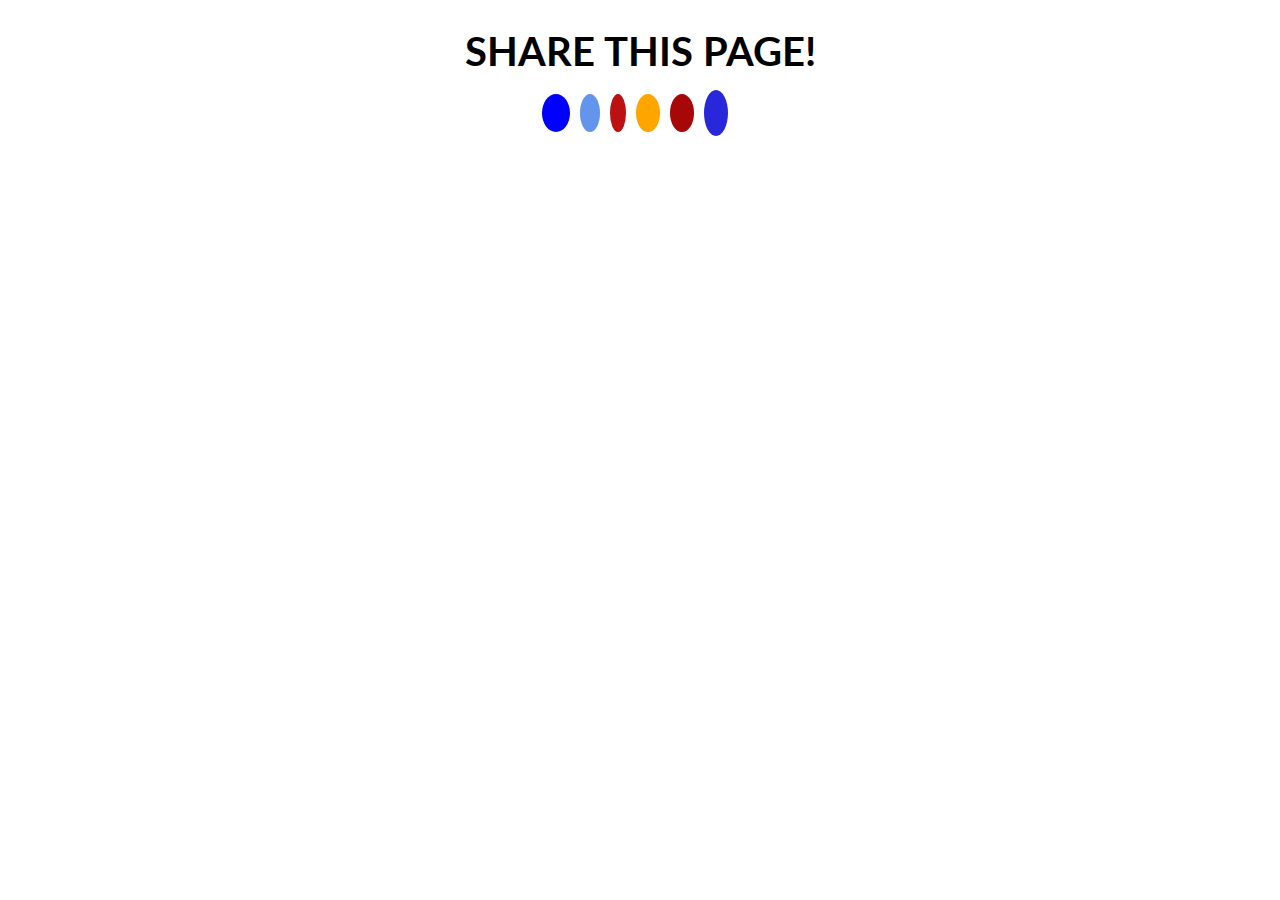
<file: SosialMediaTask/index.html>
<!DOCTYPE html>
<html lang="en">

<head>
    <meta charset="UTF-8">
    <meta http-equiv="X-UA-Compatible" content="IE=edge">
    <meta name="viewport" content="width=device-width, initial-scale=1.0">
    <link rel="stylesheet" href="https://cdnjs.cloudflare.com/ajax/libs/font-awesome/6.1.1/css/all.min.css"
        integrity="sha512-KfkfwYDsLkIlwQp6LFnl8zNdLGxu9YAA1QvwINks4PhcElQSvqcyVLLD9aMhXd13uQjoXtEKNosOWaZqXgel0g=="
        crossorigin="anonymous" referrerpolicy="no-referrer" />
    <link rel="preconnect" href="https://fonts.googleapis.com">
    <link rel="preconnect" href="https://fonts.gstatic.com" crossorigin>
    <link href="https://fonts.googleapis.com/css2?family=Lato:wght@300;400&display=swap" rel="stylesheet">
    <link rel="stylesheet" href="./css/style.css">
    <title>Document</title>

</head>

<body>
    <div class="main">
        <div class="title">
            <h1 class="content-title">Share this page!</h1>
        </div>
        <div class="links">
            <a href="" class="fb"><i class="fa-brands fa-facebook-f"></i></a>
            <a href="" class="twitter"><i class="fa-brands fa-twitter"></i></a>
            <a href="" class="google"><i class="fa-brands fa-google-plus-g"></i></a>
            <!-- <a href="" class="vk"><i class="fa-brands fa-vk"></i></a> -->
            <a href="" class="ok"><i class="fa-brands fa-odnoklassniki"></i></a>
            <a href="" class="pinteres"><i class="fa-brands fa-pinterest-p"></i></a>
            <a href="" class="mail"><i class="fa-solid fa-envelope"></i></a>
        </div>


</body>

</html>
</file>
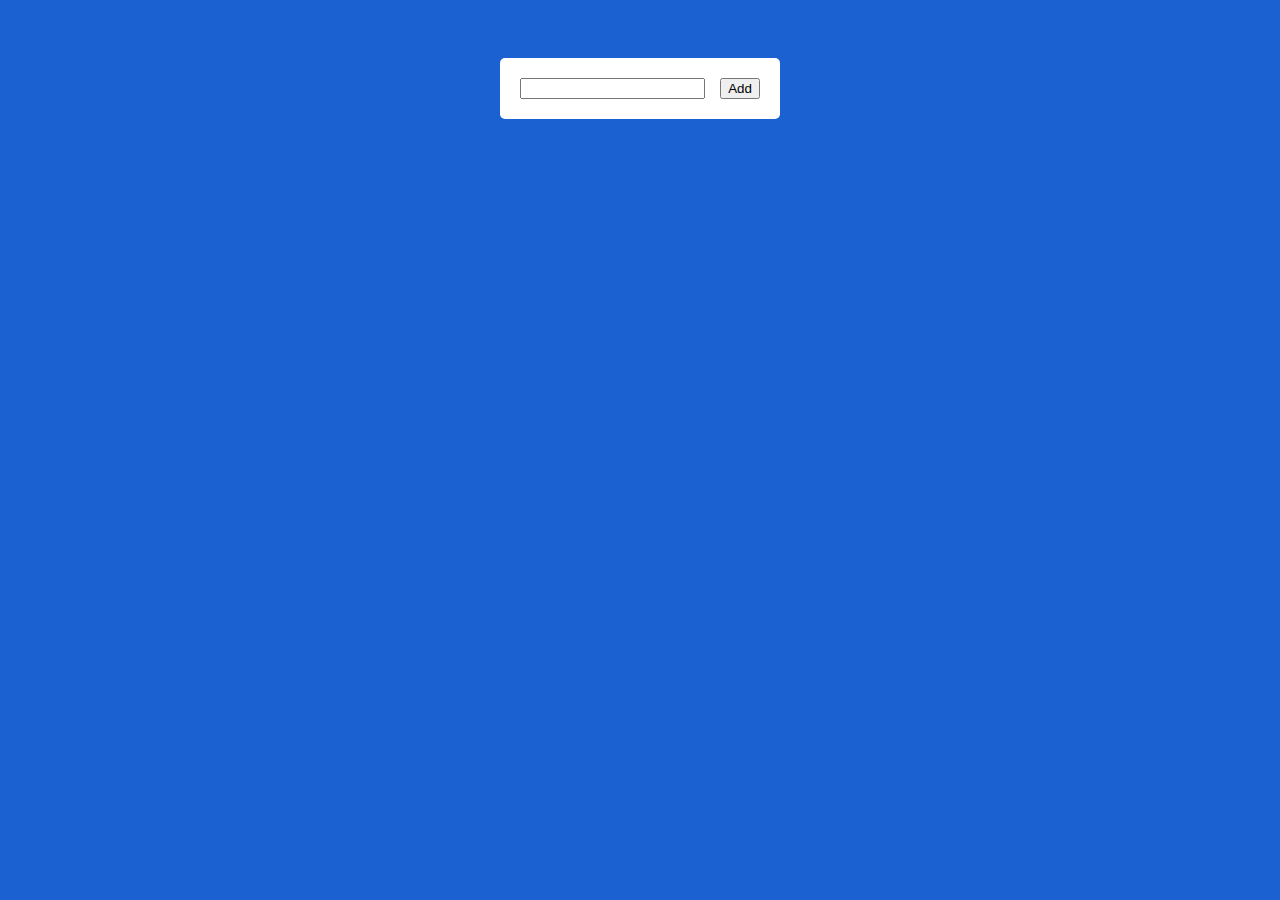
<file: Todo_list/index.html>
<!DOCTYPE html>
<html lang="en">
<head>
    <meta charset="UTF-8">
    <meta http-equiv="X-UA-Compatible" content="IE=edge">
    <meta name="viewport" content="width=device-width, initial-scale=1.0">
    <link href="https://cdn.jsdelivr.net/npm/bootstrap@5.0.2/dist/css/bootstrap.min.css" rel="stylesheet" integrity="sha384-EVSTQN3/azprG1Anm3QDgpJLIm9Nao0Yz1ztcQTwFspd3yD65VohhpuuCOmLASjC" crossorigin="anonymous">
    <link rel="stylesheet" href="https://cdnjs.cloudflare.com/ajax/libs/font-awesome/6.1.1/css/all.min.css" integrity="sha512-KfkfwYDsLkIlwQp6LFnl8zNdLGxu9YAA1QvwINks4PhcElQSvqcyVLLD9aMhXd13uQjoXtEKNosOWaZqXgel0g==" crossorigin="anonymous" referrerpolicy="no-referrer" />
    <link rel="stylesheet" href="./assets/css/index.css">
    <title>Document</title>
</head>
<body>
    <div class="container">
        <div class="todo-container">
            <div class="todo-box">
                <div class="input-box ">
                    <form>
                        <input type="text" class="form-control">
                        <button type="submit" class="btn btn-primary">Add</button>
                    </form>
                </div>
                <div class="todo-list-box">
                    <!-- <div class="todo-list-item">
                        <span>Lorem ipsum dolor sit amet.</span>
                        <button class="btn remove-btn"><i class="fa-solid fa-trash-can"></i></button>
                    </div> -->
                </div>
            </div>
        </div>
    </div>
</body>
<script src="./assets/js/script.js"></script>
</html>
</file>
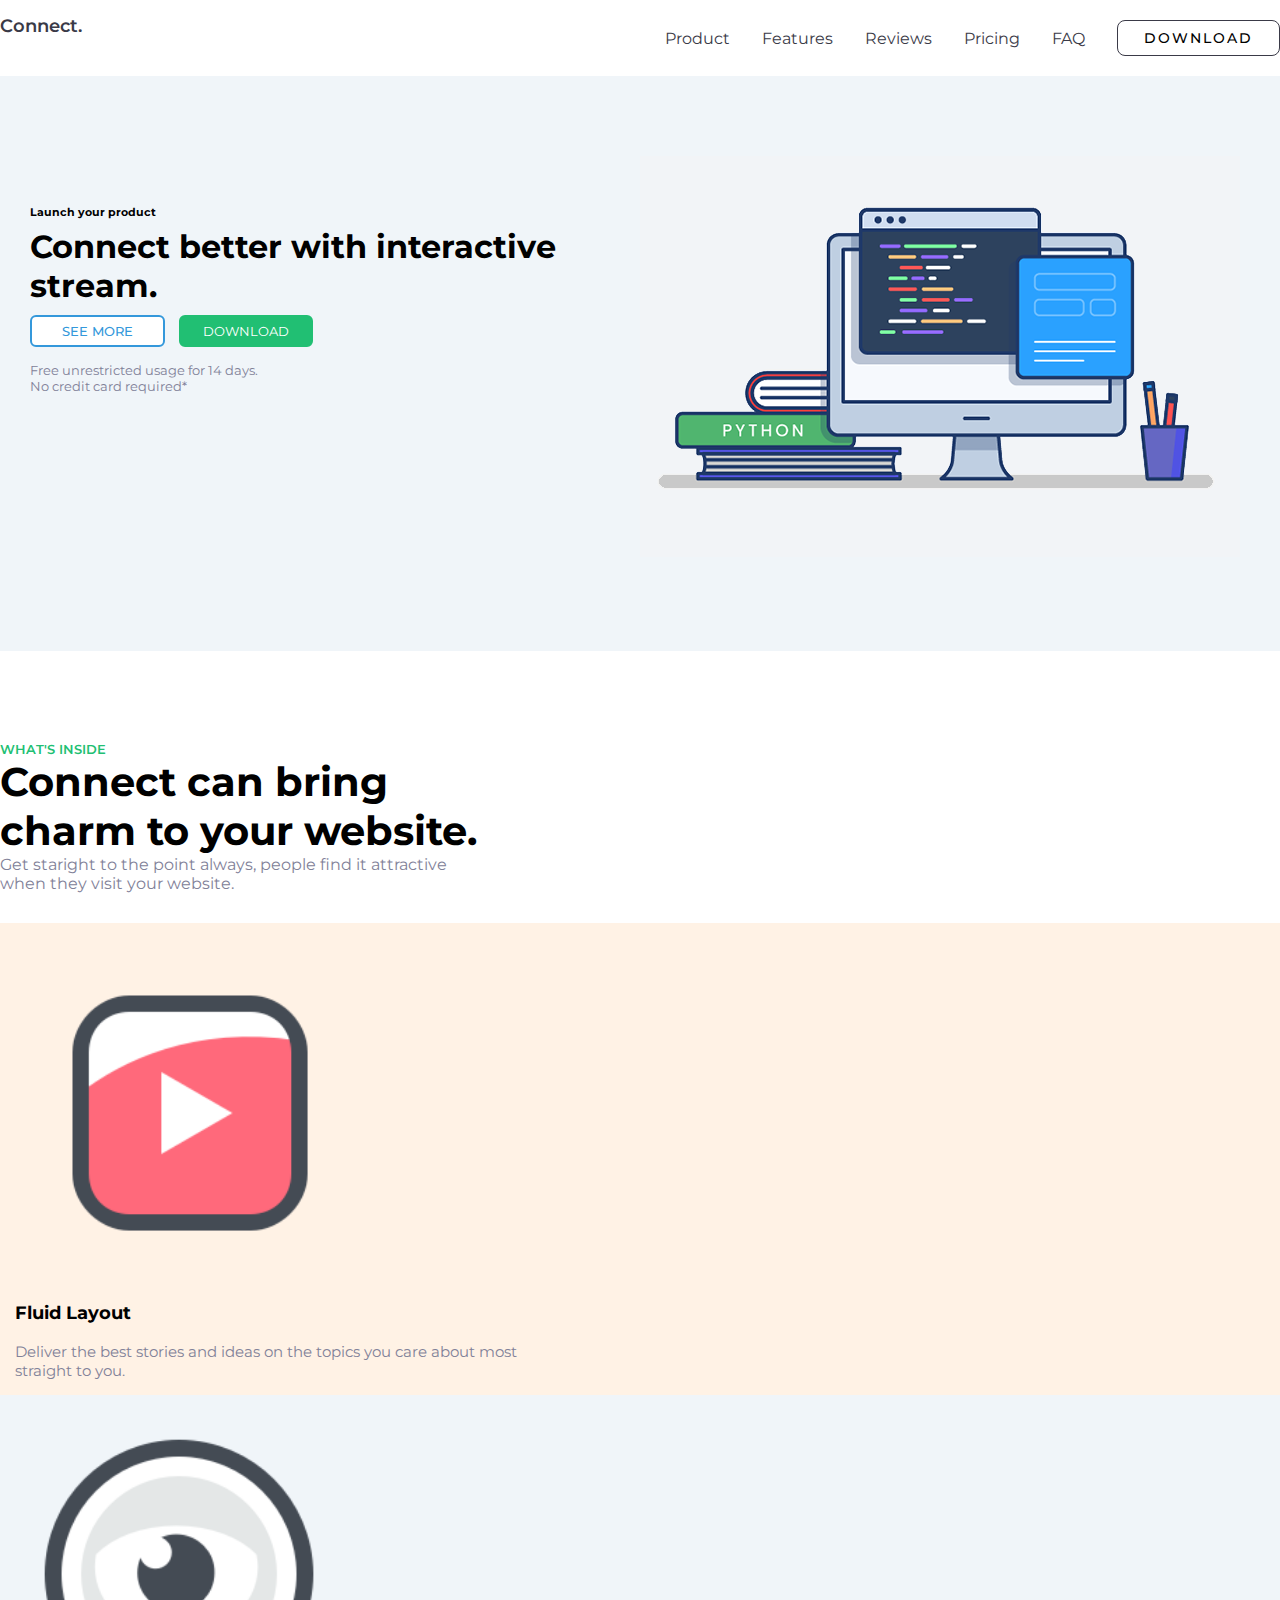
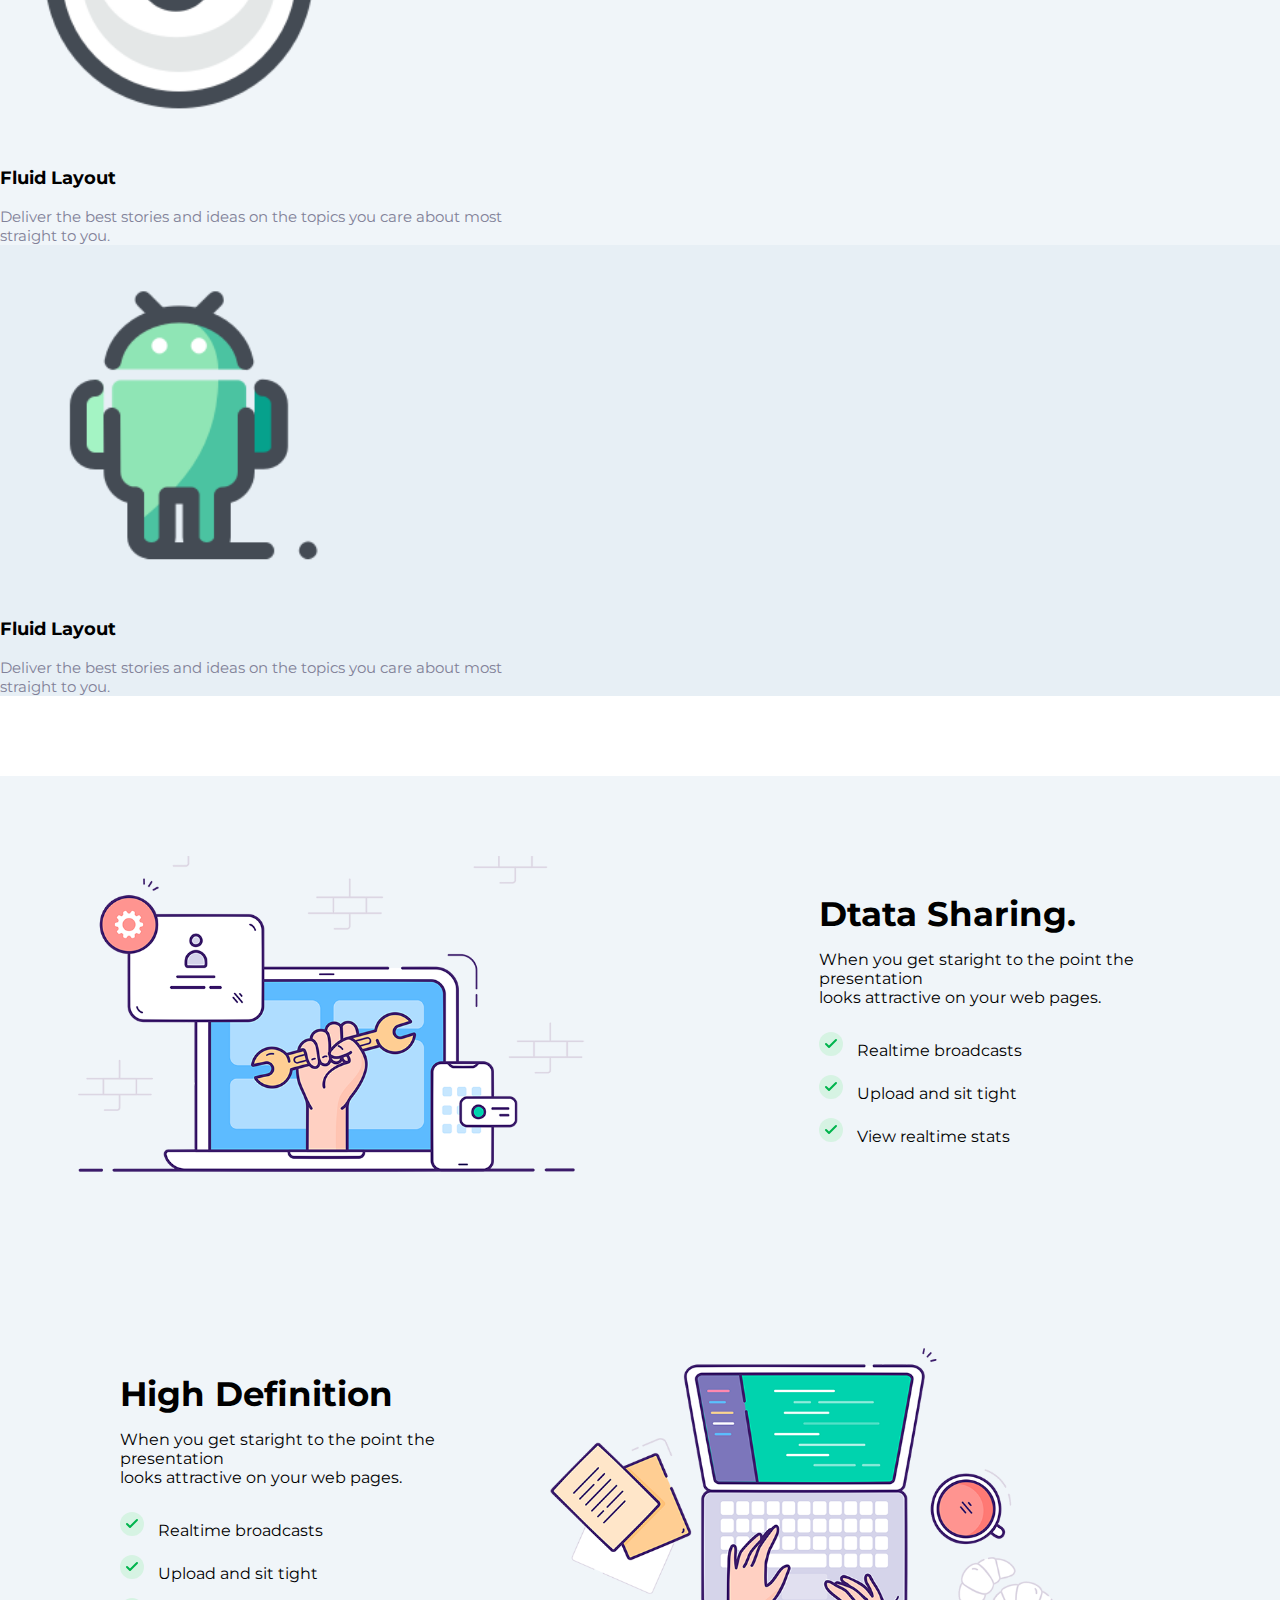
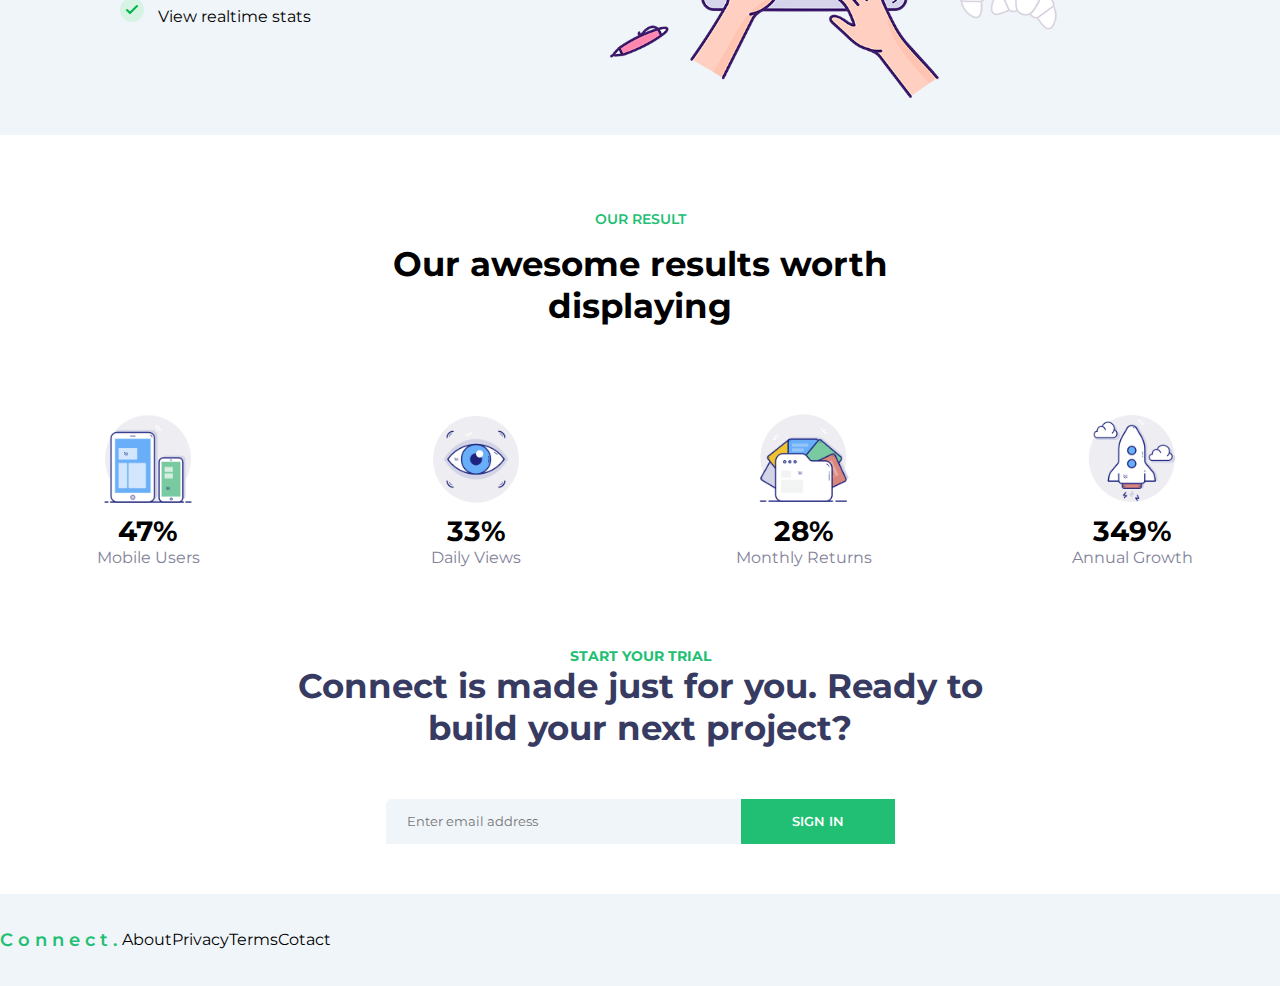
<file: Ydirection_Task/index.html>
<!DOCTYPE html>
<html lang="en">
  <head>
    <meta charset="UTF-8" />
    <meta http-equiv="X-UA-Compatible" content="IE=edge" />
    <meta name="viewport" content="width=device-width, initial-scale=1.0" />
    <link
      href="https://cdn.jsdelivr.net/npm/bootstrap@5.0.2/dist/css/bootstrap.min.css"
      rel="stylesheet"
      integrity="sha384-EVSTQN3/azprG1Anm3QDgpJLIm9Nao0Yz1ztcQTwFspd3yD65VohhpuuCOmLASjC"
      crossorigin="anonymous"
    />
    <link rel="preconnect" href="https://fonts.googleapis.com" />
    <link rel="preconnect" href="https://fonts.gstatic.com" crossorigin />
    <link
      href="https://fonts.googleapis.com/css2?family=Montserrat:wght@400;500;600;700&display=swap"
      rel="stylesheet"
    />
    <link
      rel="stylesheet"
      href="https://cdnjs.cloudflare.com/ajax/libs/font-awesome/6.1.1/css/all.min.css"
      integrity="sha512-KfkfwYDsLkIlwQp6LFnl8zNdLGxu9YAA1QvwINks4PhcElQSvqcyVLLD9aMhXd13uQjoXtEKNosOWaZqXgel0g=="
      crossorigin="anonymous"
      referrerpolicy="no-referrer"
    />
    <link rel="stylesheet" href="./assets/css/index.css" />

    <title>Document</title>
  </head>
  <body>
    <header>
      <nav>
        <div class="container">
          <div class="navbar">
            <div class="logo">
              <a href="#">Connect. </a>
            </div>
            <div class="nav-items">
              <ul>
                <li><a href="#">Product</a></li>
                <li><a href="#">Features</a></li>
                <li><a href="#">Reviews</a></li>
                <li><a href="#">Pricing</a></li>
                <li><a href="#">FAQ</a></li>
                <li>
                  <button class="nav-btn">Download</button>
                </li>
              </ul>
            </div>
            <div class="hamburger-menu">
              <i class="fa-solid fa-bars"></i>
            </div>
          </div>
        </div>
      </nav>
    </header>
    <main>
      <section id="intro">
        <div class="container">
          <div class="row row-intro">
            <div class="intro-wrapper">
              <div class="col-6 intro-content">
                <h6>Launch your product</h6>
                <h1>Connect better with interactive stream.</h1>
                <div class="intro-btn">
                  <button class="see-more">SEE MORE</button>
                  <button class="download">DOWNLOAD</button>
                </div>
                <p>
                  Free unrestricted usage for 14 days. <br />
                  No credit card required*
                </p>
              </div>
              <div class="col-6 intro-photo">
                <img src="./assets/img/head.png" alt="" />
              </div>
            </div>
          </div>
        </div>
      </section>
      <section id="connect">
        <div class="container">
          <div class="row">
            <div class="col-6 connect-content">
              <h6>WHAT'S INSIDE</h6>
              <h3 class="connect-title">
                Connect can bring <br />
                charm to your website.
              </h3>
              <p>
                Get staright to the point always, people find it attractive
                <br />
                when they visit your website.
              </p>
            </div>
            <div class="col-6 connect-empty"></div>
          </div>
          
          <div class="row fuilds-item">
            <div class="col-4 yt-fuild">
              <div class="testdiv">
              <div class="card-image-yt">
                <img src="./assets/img/cat1.png" alt="" />
              </div>
              <h4 class="yt-title">Fluid Layout</h4>
              <p>
                Deliver the best stories and ideas on the topics you care about
                most <br> straight to you.
              </p>
            </div>
          </div>
            
            <div class="col-4 eye-fuild">
              <div class="card-image-eye">
                <img src="./assets/img/./cat2.png" alt="" />
              </div>
              <h4 class="eye-title">Fluid Layout</h4>
              <p>
                Deliver the best stories and ideas on the topics you care about
                most <br> straight to you.
              </p>
            </div>
            <div class="col-4 android-fuild">
              <div class="card-image-android">
                <img src="./assets/img/./cat3.png" alt="" />
              </div>
              <h4 class="android-title">Fluid Layout</h4>
              <p>
                Deliver the best stories and ideas on the topics you care about
                most <br> straight to you.
              </p>
            </div>
          </div>
        </div>
      </section>
      <section id="data-definition">
        <div class="container">
          <div class="data-definition-wrapper">
          <div class="row data-flex">
            <div class="col-6">
              <div class="data-photo">
                <img src="./assets/img/support.png" alt="">
              </div>
              
            </div>
            <div class="col-6 ">
              <div class="data-content">
                <h5 class="data-title">
                  Dtata Sharing.
                </h5>
                <p>When you get staright to the point the presentation <br> looks attractive on your web pages.</p>
                <ul class="data-list">
                  <li><img src="./assets/img/tick.svg" alt=""> Realtime broadcasts</li>
                  <li><img src="./assets/img/tick.svg" alt=""> Upload and sit tight</li>
                  <li><img src="./assets/img/tick.svg" alt=""> View realtime stats</li>
                </ul>
              </div>
            </div>
          </div>
            <!-- !!!! -->
           <div class="row definition-flex">
             <div class="col-6">
              <div class="definition-content">
                <h5 class="definition-title">
                  High Definition
                </h5>
                <p>When you get staright to the point the presentation <br> looks attractive on your web pages.</p>
                <ul class="definition-list">
                  <li><img src="./assets/img/tick.svg" alt=""> Realtime broadcasts</li>
                  <li><img src="./assets/img/tick.svg" alt=""> Upload and sit tight</li>
                  <li><img src="./assets/img/tick.svg" alt=""> View realtime stats</li>
                </ul>
              </div>
             </div>
              <div class="col-6">
                <div class="definition-photo">
                  <img src="./assets/img/write.png" alt="">
                </div>
              </div>
           </div>
          </div>
        </div>
      </section>
      <section id="result">
        <div class="container">
          <div class="row ">
            <div class="result-description result-flex">
            <span>OUR RESULT</span>
            <h3>Our awesome results worth <br> displaying</h3>
          </div>
        </div>
        <div class="row">
          <div class="result-wrapper">
          <div class="col-3 mobile-col">
            <div class="mobile">
              <img src="./assets/img/f1.png" alt="">
            </div>
            <span class="mobile-stat">47%</span>
            <span class="mobile-user">Mobile Users</span>
          </div>
          <div class="col-3 col-views">
            <div class="views">
              <img src="./assets/img/f2.png" alt="">
            </div>
            <span class="views-stat">33%</span>
            <span class="views-user">Daily Views</span>
          </div>
          <div class="col-3 col-monthly">
            <div class="monthly">
              <img src="./assets/img/f3.png" alt="">
            </div>
            <span class="monthly-stat">28%</span>
            <span class="monthly-user">Monthly Returns</span>
          </div>
          <div class="col-3 annual-col">
            <div class="annual">
              <img src="./assets/img/f4.png" alt="">
            </div>
            <span class="annual-stat">349%</span>
            <span class="annual-user">Annual Growth
            </span>
          </div>
          </div>
        </div>
        </div>
      </section>
      <section id="start-trail">
        <div class="container">
          <div class="row">
            <div class="trail-wrapper">
            <div class="col-12 your-trail">
              <h5 class="sub-title">
                START YOUR TRIAL
              </h5>
              <h3>Connect is made just for you. Ready to <br> build your next project?</h3>
            </div>
            <div class="email-address">
              <form action="#">
                <input type="search" name="" id="email" placeholder="Enter email address">
                <button type="submit" class="btn-signin">SIGN IN </button>
              </form>
            </div>
          </div>
        </div>
        </div>
      </section>
      <footer id="footer">
        <div class="container">
          <div class="row">
            <div class="footer-wrapper">
            <div class="col-4 footer-connect">
              <a href="">Connect.</a>
            </div>
            <div class="col-4 footer-links">
              <ul>
                <li>About</li>
                <li>Privacy</li>
                <li>Terms</li>
                <li>Cotact</li>
              </ul>
            </div>
            <div class="col-4 footer-icon">
              <ul>
                <li><i class="fa-brands fa-instagram"></i></li>
                <li><i class="fa-brands fa-twitter"></i></li>
                <li><i class="fa-brands fa-linkedin-in"></i></li>
                <li><i class="fa-brands fa-twitch"></i></li>
              </ul>
            </div>
          </div>
        </div>
      </div>
      </footer>
    </main>
  </body>
</html>
</file>
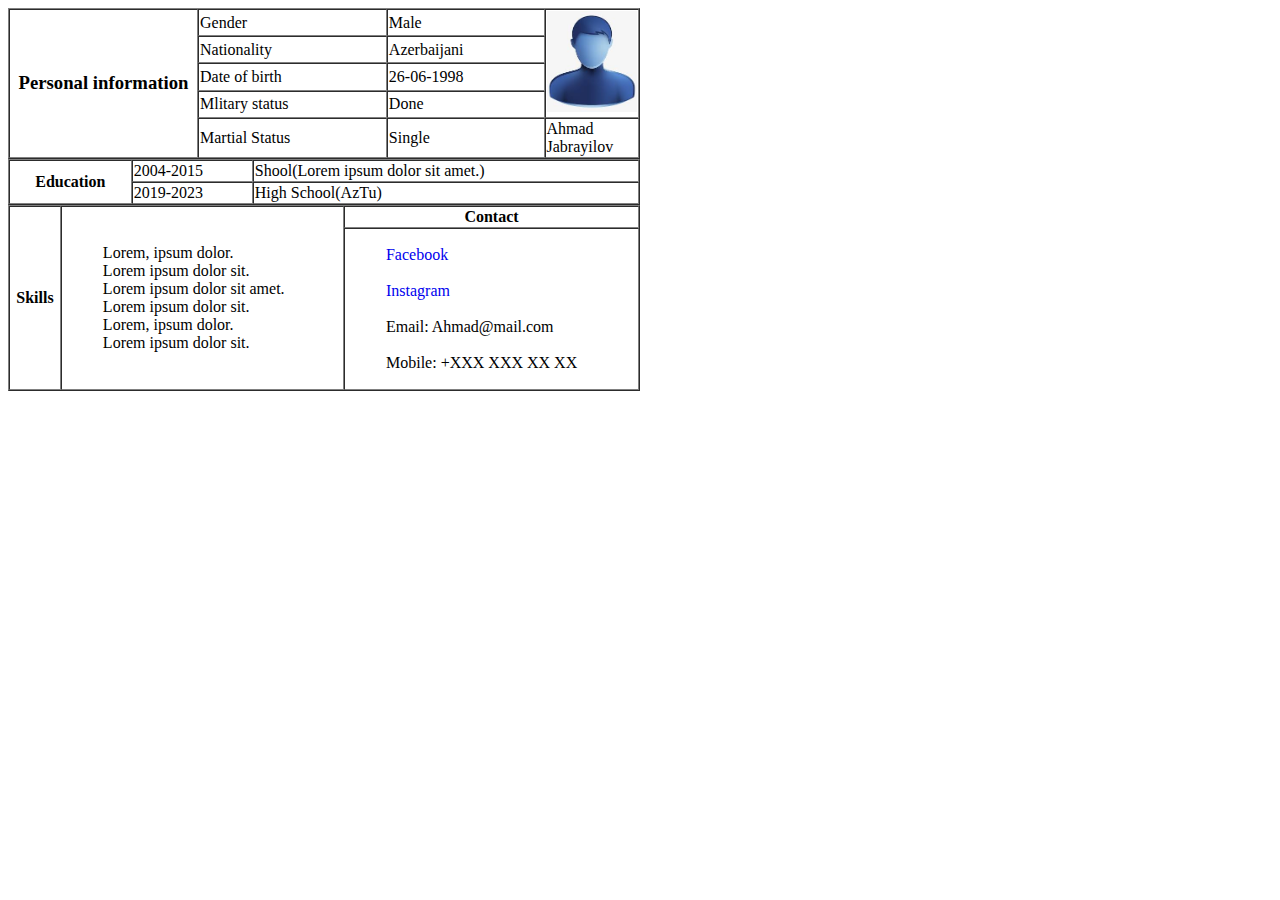
<file: Hometask_CV_Form/cv.html>
<!DOCTYPE html>
<html lang="en">
<head>
    <meta charset="UTF-8">
    <meta http-equiv="X-UA-Compatible" content="IE=edge">
    <meta name="viewport" content="width=device-width, initial-scale=1.0">
    <title>CV</title>
</head>
<body>
    <table border="1px" cellspacing="0" width = "50%">
        <thead>
            <tr>
                <th rowspan="5"
                width  = "30%"><h3>Personal information</h3></th>
                <td>Gender</td>
                <td>Male</td>
                <th width="15%" rowspan="4"><img src="./img/images.jpg" alt="" width="100%"></th>
            </tr>
            <tr>
                
                <td>Nationality</td>
                <td>Azerbaijani</td>
                
               
            </tr>
            <tr>
               
                <td>Date of birth</td>
                <td>26-06-1998</td>
                
            </tr>
            <tr>
                
                <td>Mlitary status</td>
                <td>Done</td>
                
            </tr>
            <tr>
                
                <td>Martial Status</td>
                <td>Single</td>
                <td>Ahmad Jabrayilov</td>
               
            </tr>
        </thead>
    </table>
    <table border="1" cellspacing = "0" width = "50%">
        <thead>
            <tr>
                <th rowspan="2">Education</th>
                <td>2004-2015</td>
                <td>Shool(Lorem ipsum dolor sit amet.)</td>
            </tr>
            <tr>
                <td>2019-2023</td>
                <td>High School(AzTu)</td>
            </tr>
        </thead>
    </table>
    <table border="1" cellspacing = "0" width = "50%">
        <thead>
            <tr>
                <th rowspan="2">Skills</th>
                <td rowspan="2">
                    <ul style="list-style-type: none;">
                        <li>Lorem, ipsum dolor.</li>
                        <li>Lorem ipsum dolor sit.</li>
                        <li>Lorem ipsum dolor sit amet.</li>
                        <li>Lorem ipsum dolor sit.</li>
                        <li>Lorem, ipsum dolor.</li>
                        <li>Lorem ipsum dolor sit.</li>
                    </ul>
                </td>
                <th>Contact</th>
            </tr>
            <tr>
                <td>
                    <ul style="list-style-type: none;">
                        <li>
                            <a href="https://www.facebook.com/" target="_blank" style="text-decoration: none;">Facebook</a>
                        </li><br>
                        <li>
                            <a href="https://www.instagram.com/" target="_blank" style="text-decoration: none;">Instagram</a>
                        </li><br>
                        <li>Email: Ahmad@mail.com</li><br>
                        <li>Mobile: +XXX XXX XX XX</li>
                    </ul>
                </td>
            </tr>
        </thead>
    </table>

    


    
</body>
</html>
</file>
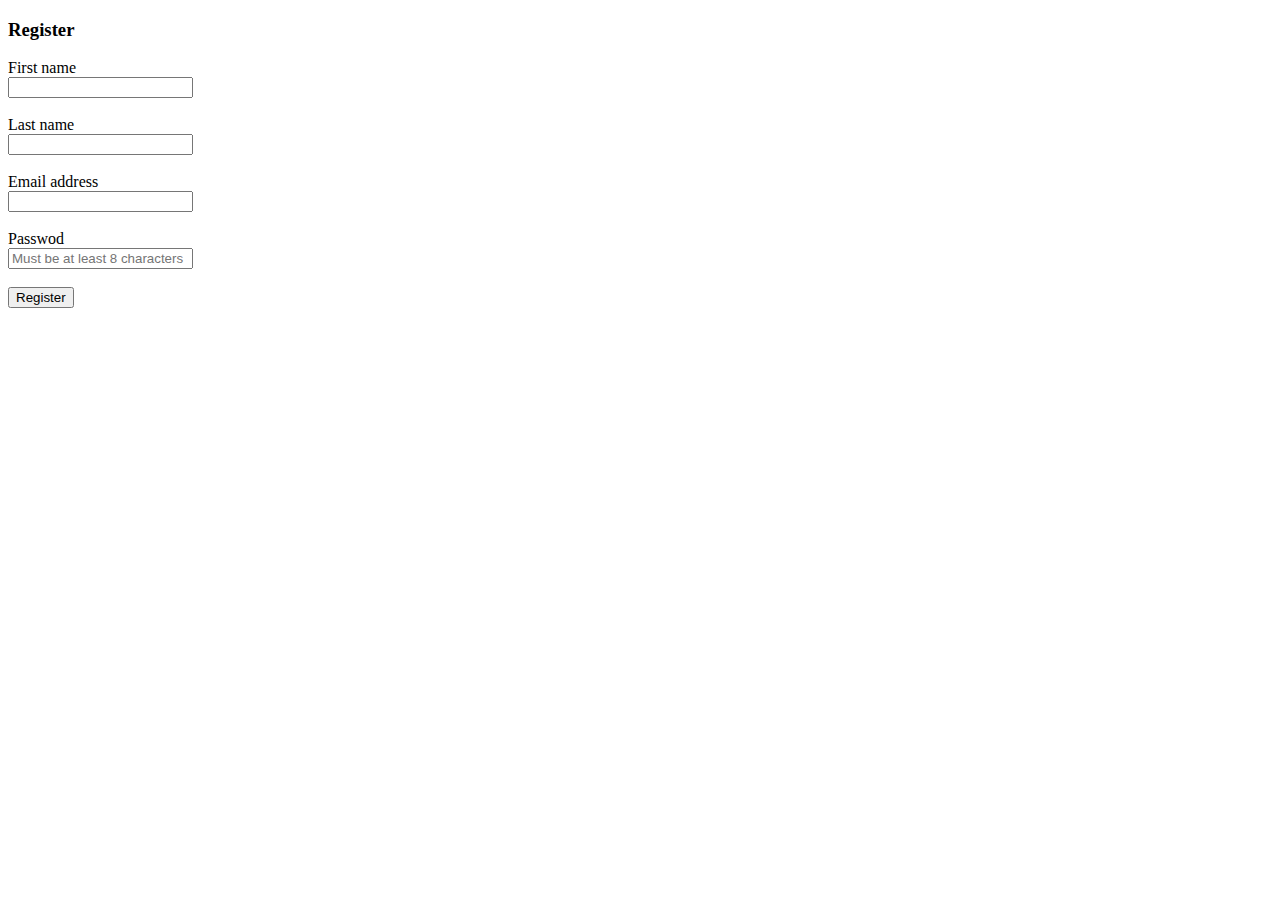
<file: Hometask_CV_Form/register.html>
<!DOCTYPE html>
<html lang="en">
  <head>
    <meta charset="UTF-8" />
    <meta http-equiv="X-UA-Compatible" content="IE=edge" />
    <meta name="viewport" content="width=device-width, initial-scale=1.0" />
    <title>Register</title>
  </head>
  <body>
    <h3>Register</h3>
    <form action="https://httpbin.org/post" method="post">

        <label for="firstName">First name</label><br/>
        <input type="text" id="firstName" name="FirstName"><br><br>

        <label for="lastName">Last name</label><br>
        <input type="text"  id="lastName" name="LastName"><br><br>

        <label for="email">Email address</label><br>
        <input type="email"  id="email" name="Email"><br><br>

        <label for="Passwod">Passwod</label><br>
        <input type="password" id="Passwod" placeholder="Must be at least 8 characters" name="Password"><br><br>
        <button type="submit">Register</button>

    </form>
  </body>
</html>
</file>
<file: SosialMediaTask/css/style.css>
.main {
    text-align: center;
    margin-right: auto;
    margin-left:auto ;
 
}

.main .content-title{
    font-size: 40px;
   
   
    font-family: 'Lato', sans-serif;
    text-transform: uppercase;

}

.main a{
    font-size: 20px;
    margin-right: 10px;
}

.fb{
    background-color: blue;
    color: white;
    border-radius: 80%;
    padding: 8px 14px;
}

.twitter{
    background-color: cornflowerblue;
    color: white;
    border-radius: 80%;
    padding:8px 10px;
    
}
.google{
    background-color: rgb(187, 17, 17);
    color: white;
    border-radius: 50%;
    padding: 8px;
}

.ok{
    background-color: orange;
    color: white;
    border-radius: 50%;
    padding: 8px 12px;
}
/* .vk{
    background-color: teal;
    color: white;
} */

.pinteres{
    background-color: rgb(167, 7, 7);
    border-radius: 80%;
    color: white;
    padding: 8px 12px;
}
.mail
{
    color: white;
    background-color: rgb(40, 40, 218);
    border-radius: 80%;
    padding: 12px 12px;
}
</file>
<file: Todo_list/assets/css/index.css>
body {
  background-color: #1B61D1;
}

body .todo-container {
  display: -webkit-box;
  display: -ms-flexbox;
  display: flex;
  -webkit-box-pack: center;
      -ms-flex-pack: center;
          justify-content: center;
}

body .todo-container .todo-box {
  background-color: #fff;
  padding: 20px;
  margin-top: 50px;
  border-radius: 5px;
}

body .todo-container .todo-box form {
  display: -webkit-box;
  display: -ms-flexbox;
  display: flex;
}

body .todo-container .todo-box form .btn {
  margin-left: 15px;
}

.todo-list-item {
  background-color: #c1e4e3;
  padding: 8px;
  margin-top: 20px;
  border-radius: 5px;
  display: -webkit-box;
  display: -ms-flexbox;
  display: flex;
  -webkit-box-pack: justify;
      -ms-flex-pack: justify;
          justify-content: space-between;
  -webkit-box-align: center;
      -ms-flex-align: center;
          align-items: center;
}

.todo-list-item .remove-btn {
  background-color: #1921AB;
  color: #fff;
}
</file>
<file: Ydirection_Task/assets/css/index.css>
* {
  margin: 0;
  padding: 0;
  -webkit-box-sizing: border-box;
  box-sizing: border-box;
  font-family: "Montserrat", sans-serif;
}

html {
  font-size: 16px;
}

header {
  background-color: #fff;
}

.navbar {
  display: -webkit-box;
  display: -ms-flexbox;
  display: flex;
  -webkit-box-pack: justify;
  -ms-flex-pack: justify;
  justify-content: space-between;
  padding-top: 15px;
  padding-bottom: 20px;
}

.navbar a {
  text-decoration: none;
  color: #3A3A47;
}

.logo a {
  font-weight: 600;
  font-size: 18px;
}

.nav-items ul {
  list-style-type: none;
  display: -webkit-box;
  display: -ms-flexbox;
  display: flex;
  -webkit-box-pack: baseline;
      -ms-flex-pack: baseline;
          justify-content: baseline;
  -webkit-box-align: center;
      -ms-flex-align: center;
          align-items: center;
  margin-bottom: 0;
}

.nav-items li {
  padding-left: 32px;
  padding-top: 5px;
}

.nav-items .nav-btn {
  text-transform: uppercase;
  font-size: 14px;
  letter-spacing: 2px;
  padding: 8px 26px;
  border: 1px solid #3A3A47;
  border-radius: 8px;
  font-weight: 500;
  background-color: #FFF;
  -webkit-transition: all .2s ease-in;
  transition: all .2s ease-in;
}

.nav-items .nav-btn:hover {
  color: #FFF;
  background-color: #21BF73;
  border-color: #21BF73;
}

#intro {
  background-color: #F0F5F9;
}

header {
  position: -webkit-sticky;
  position: sticky;
  top: 0;
}

.intro-wrapper {
  display: -webkit-box;
  display: -ms-flexbox;
  display: flex;
  padding: 80px 40px 90px 30px;
}

.intro-wrapper .intro-content {
  padding-top: 50px;
}

.intro-wrapper .intro-content h1 {
  font-weight: 700;
  padding-bottom: 10px;
  padding-top: 8px;
}

.intro-wrapper .intro-content p {
  font-size: 13px;
  margin-top: 15px;
  margin-bottom: 15px;
  color: #818198;
}

.testdiv {
  padding: 15px !important;
  background-color: #FFF2E5;
}

.intro-btn .see-more {
  text-decoration: none;
  color: #3498db;
  font-weight: 500;
  padding: 6px 30px;
  background-color: #fff;
  border: 2px solid #3498db;
  border-radius: 6px;
  -webkit-transition: all 0.3s ease-in;
  transition: all 0.3s ease-in;
}

.intro-btn .see-more:hover {
  background-color: #3498db;
  color: #fff;
}

.intro-btn .download {
  padding: 6px 22px;
  background-color: #21BF73;
  color: #FFF;
  border: 2px solid #21BF73;
  border-radius: 6px;
  margin-left: 10px;
}

.connect-content {
  padding: 90px 0 0 0;
}

.connect-content h6 {
  font-size: 13px;
  font-weight: 600;
  color: #21BF73;
}

.connect-content h3 {
  font-size: 40px;
  font-weight: 700;
}

.connect-content p {
  color: #818198;
}

.pad-15 {
  height: 100%;
  padding: 5px;
}

.yt-fuild h4 {
  font-size: 18px;
  margin-top: 10px;
  margin-bottom: 18px;
}

.yt-fuild img {
  width: 28%;
}

.yt-fuild p {
  font-size: 15px;
  color: #818198;
}

.eye-fuild {
  background-color: #F0F5F9;
}

.eye-fuild h4 {
  font-size: 18px;
  margin-top: 10px;
  margin-bottom: 18px;
}

.eye-fuild img {
  width: 28%;
}

.eye-fuild p {
  font-size: 15px;
  color: #818198;
}

.android-fuild {
  background-color: #e7eff5;
}

.android-fuild h4 {
  font-size: 18px;
  margin-top: 10px;
  margin-bottom: 18px;
}

.android-fuild img {
  width: 28%;
}

.android-fuild p {
  font-size: 15px;
  color: #818198;
}

.fuilds-item {
  padding: 30px 0 80px 0px;
}

.data-flex {
  display: -webkit-box;
  display: -ms-flexbox;
  display: flex;
  -webkit-box-pack: justify;
      -ms-flex-pack: justify;
          justify-content: space-between;
  -webkit-box-align: center;
      -ms-flex-align: center;
          align-items: center;
  padding: 80px 60px;
  background-color: #F0F5F9;
}

.data-flex .data-photo img {
  width: 70%;
}

.data-flex .data-content h5 {
  font-size: 34px;
  font-weight: 700;
}

.data-flex .data-content p {
  margin: 15px 0;
}

.data-flex .data-content .data-list {
  list-style-type: none;
  margin: 25px 0;
  padding: 0;
}

.data-flex .data-content .data-list li {
  margin: 15px 0;
}

.data-flex .data-content .data-list img {
  margin-right: 10px;
}

.definition-flex {
  display: -webkit-box;
  display: -ms-flexbox;
  display: flex;
  -webkit-box-pack: justify;
      -ms-flex-pack: justify;
          justify-content: space-between;
  -webkit-box-align: center;
      -ms-flex-align: center;
          align-items: center;
  background-color: #F0F5F9;
  padding: 20px 60px;
}

.definition-flex .definition-photo img {
  width: 80%;
  padding-left: 50px;
  padding-top: 40px;
}

.definition-flex .definition-content {
  padding-left: 60px;
}

.definition-flex .definition-content h5 {
  font-size: 34px;
  font-weight: 700;
}

.definition-flex .definition-content p {
  margin: 15px 0;
}

.definition-flex .definition-content .definition-list {
  list-style-type: none;
  margin: 25px 0;
  padding: 0;
}

.definition-flex .definition-content .definition-list li {
  margin: 15px 0;
}

.definition-flex .definition-content .definition-list img {
  margin-right: 10px;
}

.result-flex {
  display: -webkit-box;
  display: -ms-flexbox;
  display: flex;
  -webkit-box-orient: vertical;
  -webkit-box-direction: normal;
      -ms-flex-direction: column;
          flex-direction: column;
  -webkit-box-align: center;
      -ms-flex-align: center;
          align-items: center;
  padding-top: 75px;
}

.result-flex span {
  font-size: 14px;
  color: #21BF73;
  font-weight: 600;
  margin-bottom: 15px;
}

.result-flex h3 {
  text-align: center;
  font-size: 34px;
  font-weight: 700;
}

.mobile-col {
  display: -webkit-box;
  display: -ms-flexbox;
  display: flex;
  -webkit-box-pack: center;
      -ms-flex-pack: center;
          justify-content: center;
  -webkit-box-orient: vertical;
  -webkit-box-direction: normal;
      -ms-flex-direction: column;
          flex-direction: column;
  -webkit-box-align: center;
      -ms-flex-align: center;
          align-items: center;
}

.mobile-col .mobile-stat {
  font-weight: 700;
  font-size: 28px;
}

.mobile-col .mobile-user {
  color: #818198;
}

.mobile-col .mobile {
  text-align: center;
}

.mobile-col .mobile img {
  width: 40%;
}

.col-views {
  display: -webkit-box;
  display: -ms-flexbox;
  display: flex;
  -webkit-box-pack: center;
      -ms-flex-pack: center;
          justify-content: center;
  -webkit-box-orient: vertical;
  -webkit-box-direction: normal;
      -ms-flex-direction: column;
          flex-direction: column;
  -webkit-box-align: center;
      -ms-flex-align: center;
          align-items: center;
}

.col-views .views-stat {
  font-weight: 700;
  font-size: 28px;
}

.col-views .views-user {
  color: #818198;
}

.col-views .views {
  text-align: center;
}

.col-views .views img {
  width: 40%;
}

.col-monthly {
  display: -webkit-box;
  display: -ms-flexbox;
  display: flex;
  -webkit-box-pack: center;
      -ms-flex-pack: center;
          justify-content: center;
  -webkit-box-orient: vertical;
  -webkit-box-direction: normal;
      -ms-flex-direction: column;
          flex-direction: column;
  -webkit-box-align: center;
      -ms-flex-align: center;
          align-items: center;
}

.col-monthly .monthly-stat {
  font-weight: 700;
  font-size: 28px;
}

.col-monthly .monthly-user {
  color: #818198;
}

.col-monthly .monthly {
  text-align: center;
}

.col-monthly .monthly img {
  width: 40%;
}

.annual-col {
  display: -webkit-box;
  display: -ms-flexbox;
  display: flex;
  -webkit-box-pack: center;
      -ms-flex-pack: center;
          justify-content: center;
  -webkit-box-orient: vertical;
  -webkit-box-direction: normal;
      -ms-flex-direction: column;
          flex-direction: column;
  -webkit-box-align: center;
      -ms-flex-align: center;
          align-items: center;
}

.annual-col .annual-stat {
  font-weight: 700;
  font-size: 28px;
}

.annual-col .annual-user {
  color: #818198;
}

.annual-col .annual {
  text-align: center;
}

.annual-col .annual img {
  width: 40%;
}

.result-wrapper {
  display: -webkit-box;
  display: -ms-flexbox;
  display: flex;
  -webkit-box-pack: justify;
      -ms-flex-pack: justify;
          justify-content: space-between;
  padding: 80px 20px;
}

.trail-wrapper {
  display: -webkit-box;
  display: -ms-flexbox;
  display: flex;
  -webkit-box-orient: vertical;
  -webkit-box-direction: normal;
      -ms-flex-direction: column;
          flex-direction: column;
  -webkit-box-align: center;
      -ms-flex-align: center;
          align-items: center;
}

.your-trail {
  display: -webkit-box;
  display: -ms-flexbox;
  display: flex;
  -webkit-box-orient: vertical;
  -webkit-box-direction: normal;
      -ms-flex-direction: column;
          flex-direction: column;
  -webkit-box-align: center;
      -ms-flex-align: center;
          align-items: center;
  text-align: center;
}

.your-trail h5 {
  font-size: 14px;
  color: #21BF73;
}

.your-trail h3 {
  font-size: 34px;
  color: #383B61;
  font-weight: 700;
}

.email-address {
  display: -webkit-box;
  display: -ms-flexbox;
  display: flex;
  -webkit-box-pack: center;
      -ms-flex-pack: center;
          justify-content: center;
  padding: 50px 0;
}

.email-address input {
  background-color: #F0F5F9;
  border: 1px solid #F0F5F9;
  padding: 0 150px 0 20px;
  height: 45px;
  border-color: #F0F5F9;
  border-radius: 6px 0px 6px 0px;
}

.email-address .btn-signin {
  background-color: #21BF73;
  color: white;
  height: 45px;
  font-weight: 600;
  padding: 0 50px 0 50px;
  border: 1px solid transparent;
  border-radius: 0 6px 6px 0  px;
  margin-left: -5px;
}

footer {
  background-color: #F0F5F9;
}

.footer-connect a {
  text-decoration: none;
  font-size: 18px;
  letter-spacing: 5px;
  color: #21BF73;
  font-weight: 600;
}

.footer-wrapper {
  display: -webkit-box;
  display: -ms-flexbox;
  display: flex;
  -webkit-box-align: center;
      -ms-flex-align: center;
          align-items: center;
  padding: 35px 0;
}

.footer-wrapper .footer-links ul {
  margin-bottom: 0;
  list-style: none;
  display: -webkit-box;
  display: -ms-flexbox;
  display: flex;
  -ms-flex-pack: distribute;
      justify-content: space-around;
}

.footer-wrapper .footer-icon ul {
  margin-bottom: 0;
  list-style: none;
  display: -webkit-box;
  display: -ms-flexbox;
  display: flex;
  -webkit-box-pack: center;
      -ms-flex-pack: center;
          justify-content: center;
}

.footer-wrapper .footer-icon ul li {
  padding-left: 30px;
  color: #21BF73;
}

.footer-wrapper .footer-icon ul li i {
  font-size: 22px;
}

@media screen and (max-width: 992px) {
  .nav-items {
    font-size: 12px;
  }
}

@media screen and (max-width: 768px) {
  .nav-items {
    display: none;
  }
}

@media screen and (min-width: 768px) {
  .hamburger-menu {
    display: none;
  }
}
</file>
